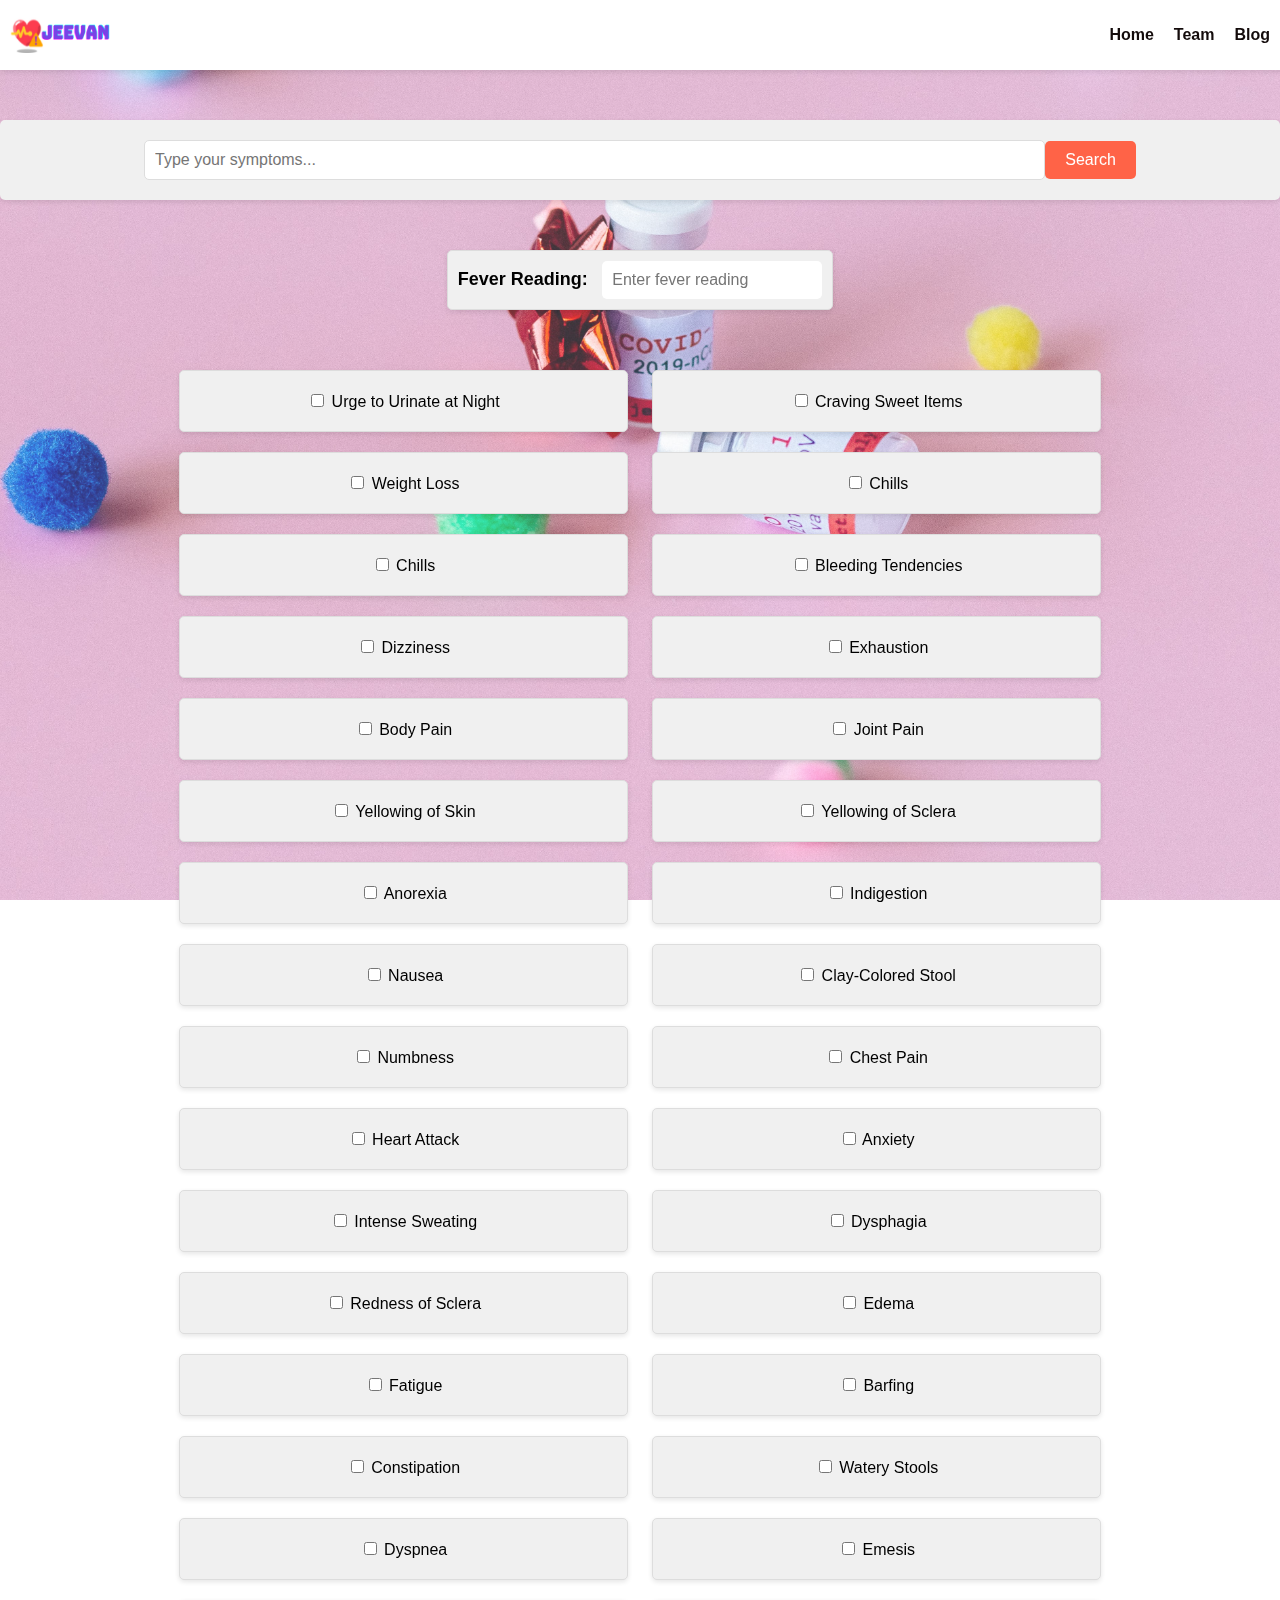
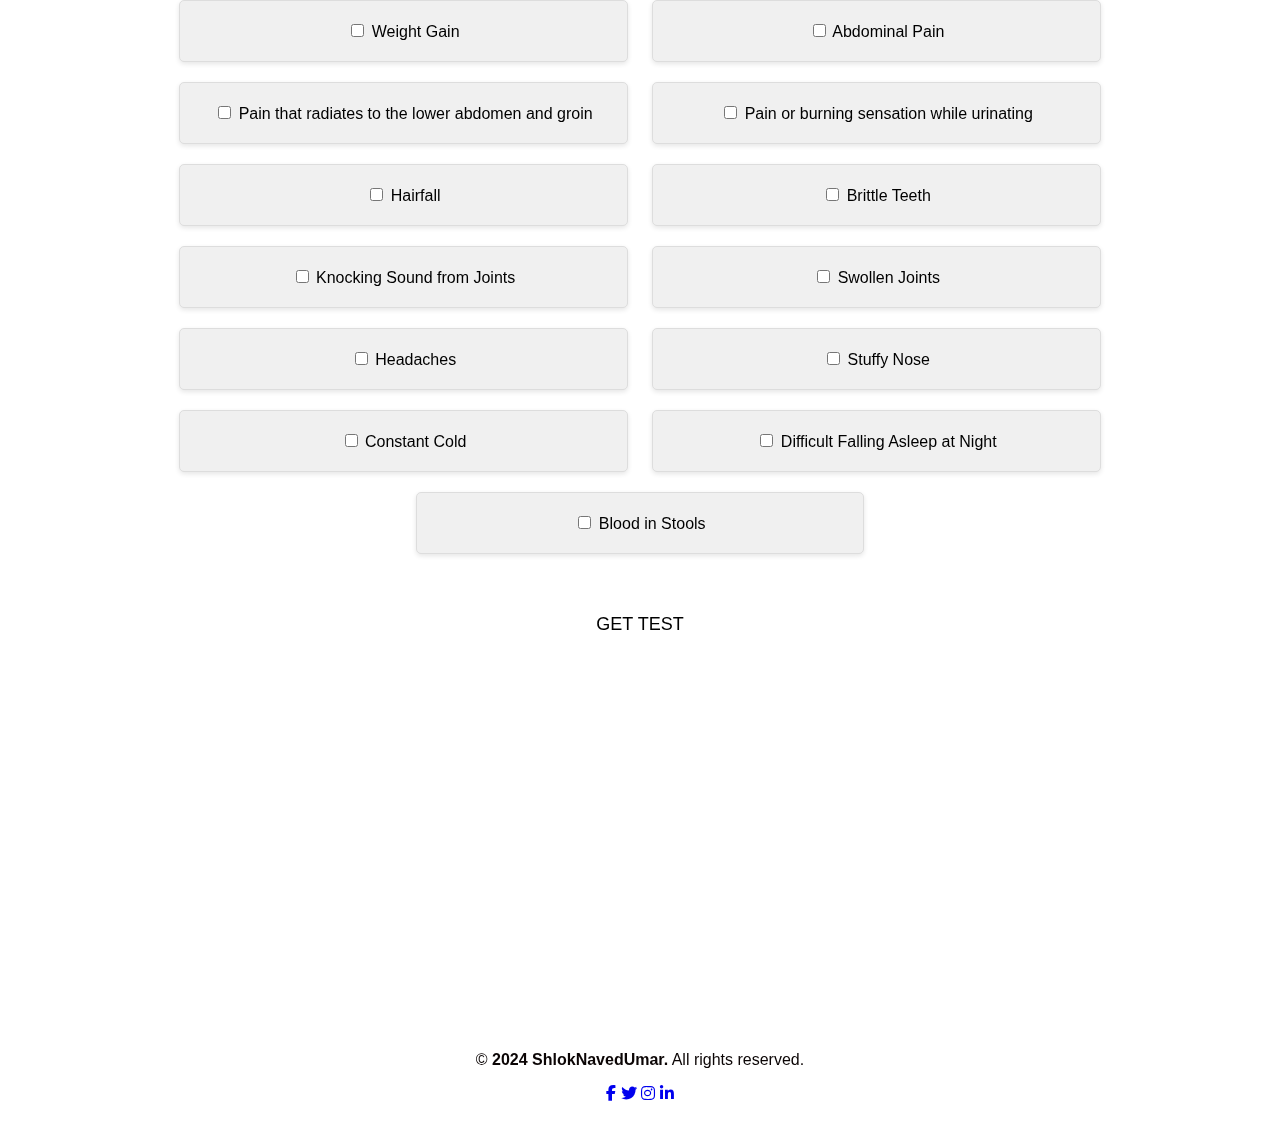
<file: templates/one.html>
<!DOCTYPE html>
<html lang="en">
<head>
    <meta charset="UTF-8">
    <meta name="viewport" content="width=device-width, initial-scale=1.0">
    <link rel="shortcut icon" href="../static/images/favicon2.png" type="image/x-icon">
    <link rel="stylesheet" type="text/css" href="https://cdnjs.cloudflare.com/ajax/libs/font-awesome/6.4.0/css/all.min.css"/>
    <link rel="stylesheet" href="../static/css/style2.css">
    <title>Test Suggestion</title>

    <style>
        
        .background {
            position: fixed;
            top: 0;
            left: 0;
            width: 100%;
            height: 100%;
            z-index: -1;
            overflow: hidden;
        }
    
        .background img {
            width: 100%;
            height: 100%;
            object-fit: cover;
            opacity: 0.8;
            animation: fadeIn 2s ease-in-out; 
        }
    
        @keyframes fadeIn {
            from {
                opacity: 0;
            }
            to {
                opacity: 0.8;
            }
        }
    </style>

</head>


<body>
<section class="background">
    <img src="../static/images/background1.jpg" alt="Background Image">
</section>

<!-- ye apna Navbar he bacchi -->
<section class="content">
<header>
    <nav>
        <div class="logo">
            <img src="../static/images/the.png" alt="Your Logo">
        </div>
        <ul class="nav-links">
            <li><a href="../templates/index.html">Home</a></li>
            <li><a href="#">Team</a></li>
            <li><a href="#">Blog</a></li>
        </ul>
    </nav>
</header>

<section class="search-section">
    <div class="search-container">
        <input type="text" id="symptomInput" placeholder="Type your symptoms...">
        <button class="search-button" onclick="searchSymptoms()">Search</button>
    </div>
</section>


<section class="fever-container">
        <div class="fever-input-container">
            <label for="fever">Fever Reading:</label>
            <input type="number" id="fever" name="fever" step="0.1" placeholder="Enter fever reading">
        </div>

</section>


<section class="symptoms-container">
    <div id="symptomsList">
            <label><input type="checkbox" value="Urge to Urinate at Night"> Urge to Urinate at Night</label>
            <label><input type="checkbox" value="Craving Sweet Items"> Craving Sweet Items</label>
            <label><input type="checkbox" value="Weight Loss"> Weight Loss</label>
            <label><input type="checkbox" value="Chills"> Chills</label>
            <label><input type="checkbox" value="Chills"> Chills</label>
            <label><input type="checkbox" value="Bleeding Tendencies"> Bleeding Tendencies</label>
            <label><input type="checkbox" value="Dizziness"> Dizziness</label>
            <label><input type="checkbox" value="Exhaustion"> Exhaustion</label>
            <label><input type="checkbox" value="Body Pain"> Body Pain</label>
            <label><input type="checkbox" value="Joint Pain"> Joint Pain</label>
            <label><input type="checkbox" value="Yellowing of Skin"> Yellowing of Skin</label>
            <label><input type="checkbox" value="Yellowing of Sclera"> Yellowing of Sclera</label>
            <label><input type="checkbox" value="Anorexia"> Anorexia</label>
            <label><input type="checkbox" value="Indigestion"> Indigestion</label>
            <label><input type="checkbox" value="Nausea"> Nausea</label>
            <label><input type="checkbox" value="Clay-Colored Stool"> Clay-Colored Stool</label>
            <label><input type="checkbox" value="Numbness"> Numbness</label>
            <label><input type="checkbox" value="Chest Pain"> Chest Pain</label>
            <label><input type="checkbox" value="Heart Attack"> Heart Attack</label>
            <label><input type="checkbox" value="Anxiety"> Anxiety</label>
            <label><input type="checkbox" value="Intense Sweating"> Intense Sweating</label>
            <label><input type="checkbox" value="Dysphagia"> Dysphagia</label>
            <label><input type="checkbox" value="Redness of Sclera"> Redness of Sclera</label>
            <label><input type="checkbox" value="Edema"> Edema</label>
            <label><input type="checkbox" value="Fatigue"> Fatigue</label>
            <label><input type="checkbox" value="Barfing"> Barfing</label>
            <label><input type="checkbox" value="Constipation"> Constipation</label>
            <label><input type="checkbox" value="Watery Stools"> Watery Stools</label>
            <label><input type="checkbox" value="Dyspnea"> Dyspnea</label>
            <label><input type="checkbox" value="Emesis"> Emesis</label>
            <label><input type="checkbox" value="Weight Gain"> Weight Gain</label>
            <label><input type="checkbox" value="Abdominal Pain"> Abdominal Pain</label>
            <label><input type="checkbox" value="Pain that radiates to the lower abdomen and groin"> Pain that radiates to the lower abdomen and groin</label>
            <label><input type="checkbox" value="Pain or burning sensation while urinating"> Pain or burning sensation while urinating</label>
            <label><input type="checkbox" value="Hairfall"> Hairfall</label>
            <label><input type="checkbox" value="Brittle Teeth"> Brittle Teeth</label>
            <label><input type="checkbox" value="Knocking Sound from Joints"> Knocking Sound from Joints</label>
            <label><input type="checkbox" value="Swollen Joints"> Swollen Joints</label>
            <label><input type="checkbox" value="Headaches"> Headaches</label>
            <label><input type="checkbox" value="Stuffy Nose"> Stuffy Nose</label>
            <label><input type="checkbox" value="Constant Cold"> Constant Cold</label>
            <label><input type="checkbox" value="Difficult Falling Asleep at Night"> Difficult Falling Asleep at Night</label>
            <label><input type="checkbox" value="Blood in Stools"> Blood in Stools</label>
    
    
    

        <div class="get-test-button center">
            <button class="btn" onclick="getTest()">Get Test</button>
        </div>

        <div id="responseData"></div>
    </div>

    <div  class="test-suggestion-container">
      <h2 id="predictDiseseae"></h2>
      <h3 id="testSuggestion"></h3>
    </div>
  
    </section>

    <footer>
        <div class="footer-container">
            <div class="footer-copyright">
                <p>&copy; <b>2024 ShlokNavedUmar.</b> All rights reserved.</p>
            </div>
            <div class="footer-social">
                <a href="#" class="social-icon"><i class="fab fa-facebook-f"></i></a>
                <a href="#" class="social-icon"><i class="fab fa-twitter"></i></a>
                <a href="#" class="social-icon"><i class="fab fa-instagram"></i></a>
                <a href="#" class="social-icon"><i class="fab fa-linkedin-in"></i></a>
            </div>
        </div>
    </footer>

    <button id="upButton" onclick="scrollToTop()">
        <i class="fas fa-arrow-up"></i>
        
    </button>


    
</section>

<script src="https://code.jquery.com/jquery-3.6.0.min.js"></script>
 <script src="../static/js/script.js"></script> 
</body>
</file>
<file: static/css/style2.css>
body {
  font-family: 'Arial', sans-serif;
  margin: 0;
  padding: 0;
  box-sizing: border-box;
}

.background img {
  width: 100%;
  height: 100%;
  object-fit: cover;
  opacity: 0.8;
  animation: fadeIn 2s ease-in-out;
}

header {
  position: fixed;
  top: 0;
  width: 100%;
  background-color: #ffffff;
  color: #0c0505;
  padding: 10px;
  text-align: center;
  box-shadow: 0px 2px 5px rgba(0, 0, 0, 0.1);
  z-index: 1000;

}

nav {
  display: flex;
  justify-content: space-between;
  align-items: center;
}

.logo img {
  width: 100px;
  height: 40px;
  margin-right: 10px;
  transition: transform 0.3s ease-in-out;
}

.logo img:hover {
  transform: scale(1.1);
}

nav ul {
  list-style-type: none;
  display: flex;
}

nav li {
  margin-right: 20px;
}

.nav-links a {
  text-decoration: none;
  color: #130b0b;
  font-weight: bold;
  transition: color 0.3s ease-in-out;
}

.nav-links a:hover {
  color: #ff6347;
}

.content {
  padding-top: 70px; /* Adjust this value as needed to create space for the fixed navbar */
}

.search-section {
  background-color: #f0f0f0;
  padding: 20px;
  display: flex;
  justify-content: center;
  align-items: center;
  margin-top: 50px;
  margin-bottom: 50px;
  border-radius: 5px;
  box-shadow: 0px 2px 5px rgba(0, 0, 0, 0.1);
}

.search-container {
  display: flex;
  justify-content: space-between;
  align-items:center;
  width: 80%;
}

#symptomInput {
  width: 500%;
  padding: 10px;
  border: 1px solid #ddd;
  border-radius: 5px;
  font-size: 16px;
  transition: border-color 0.3s ease-in-out;
}

#symptomInput:focus {
  outline: none;
  border-color: #ff6347;
}

.search-button {
  padding: 10px 20px;
  background-color: #ff6347;
  color: #ffffff;
  border: none;
  border-radius: 5px;
  font-size: 16px;
  cursor: pointer;
  transition: background-color 0.3s ease-in-out;
}

.search-button:hover {
  background-color: #e05135;
}


.fever-container {
  display: flex;
  justify-content: center;
  align-items: center;
  margin-top: 20px; /* Adjust as needed */
  margin-bottom: 20px; /* Adjust as needed */
}

.fever-input-container {
  background-color: #f0f0f0; /* Container background color */
  border: 1px solid #ddd; /* Container border */
  border-radius: 5px; /* Container border radius */
  padding: 10px; /* Container padding */
  box-shadow: 0px 2px 5px rgba(0, 0, 0, 0.1); /* Container box shadow */
}

.fever-input-container label {
  font-size: 18px;
  margin-right: 10px;
  color: #000000; /* Adjust the color to ensure better visibility */
  font-weight: bold; /* Make the label bold for better emphasis */
}

.fever-input-container input[type="number"] {
  padding: 10px;
  border: none;
  border-radius: 5px;
  font-size: 16px;
  transition: border-color 0.3s ease-in-out;
  width: 200px; /* Adjust width as needed */
  outline: none; /* Remove default input focus outline */
}

.fever-input-container input[type="number"]:focus {
  border-color: #ff6347; /* Border color on focus */
}

.symptoms-container {
  display: flex;
  flex-wrap: wrap;
  justify-content: center;
  align-items: center;
  margin-top: 50px;
  margin-bottom: 50px;
  width: 100%;
  text-align: center; 
}

.symptoms-container label {
  display: inline-block;
  margin: 10px;
  padding: 20px;
  background-color: #f0f0f0;
  border: 1px solid #ddd;
  border-radius: 5px;
  font-size: 16px;
  transition: background-color 0.3s ease-in-out;
  cursor: pointer;
  text-align: center;
  width: calc(33.333% - 20px);
  box-shadow: 0px 2px 5px rgba(0, 0, 0, 0.1);
}

.symptoms-container label:hover {
  background-color: #e0e0e0;
}



.get-test-button {
  padding: 20px 0px;
  text-align: center;
  position:relative;
  overflow: hidden;
  margin-top: 20px;
  margin-bottom: 250px;
}

.get-test-button::before {
  content: "";
  position: absolute;
  left: 0;
  top: 100%;
  width: 100%;
  height: 1px;
  background-color: #080404;
  transform: scaleY(0.5);
}

.get-test-button::after {
  content: "";
  position: absolute;
  left: 0;
  top: 0;
  width: 100%;
  height: 100%;
  background-color: #47ff6f;
  transform: scaleX(0);
  transform-origin: left;
  transition: transform 0.3s ease-in-out;
}

.btn {
  background-color: white;
  color: #000000;
  border: 2px solid #050202;
  padding: 10px 20px;
  font-size: 18px;
  text-transform: uppercase;
  transition: background-color 0.3s ease-in-out, color 0.3s ease-in-out;
  cursor: pointer;
  outline: none;
  border: none;
  position: relative;
  overflow: hidden;
}

.btn:hover {
  color: #ebebeb;
  background-color: #38ec38;
}

.test-suggestion-container {
  text-align: center;
  margin-top: 20px;
}

.test-suggestion {
  background-color: #fff;
  padding: 40px;
  border-radius: 5px;
  box-shadow: 0px 2px 5px rgba(0, 0, 0, 0.1);
}

footer {
  background-color: transparent;
  color: hsl(0, 41%, 3%);
  padding: 30px 0;
  text-align: center;
  position: relative;
  overflow:hidden;
}

footer::before {
  content: "";
  position: absolute;
  left: 0;
  top: 100%;
  width: 100%;
  height: 1px;
  background-color: #dddddd;
  transform: scaleY(0.5);
}

footer::after {
  content: "";
  position: absolute;
  left: 0;
  top: 0;
  width: 100%;
  height: 100%;
  background-color: #ff6347;
  transform: scaleX(0);
  transform-origin: left;
  transition: transform 0.3s ease-in-out;
}


.center {
  display: flex;
  justify-content: center;

}

/* Scroll to top button */
#upButton {
  display: none;
  position: fixed;
  bottom: 40px;
  right: 20px;
  background-color: #e05135;
  color: #070606;
  border: none;
  border-radius: 50%;
  width: 50px;
  height: 50px;
  font-size: 21px;
  cursor: pointer;
  transition: background-color 0.3s ease-in-out;
  z-index: 1000; /* Ensure it's above other elements */
}

#upButton:hover {
  background-color: #6b5652;
}
</file>
